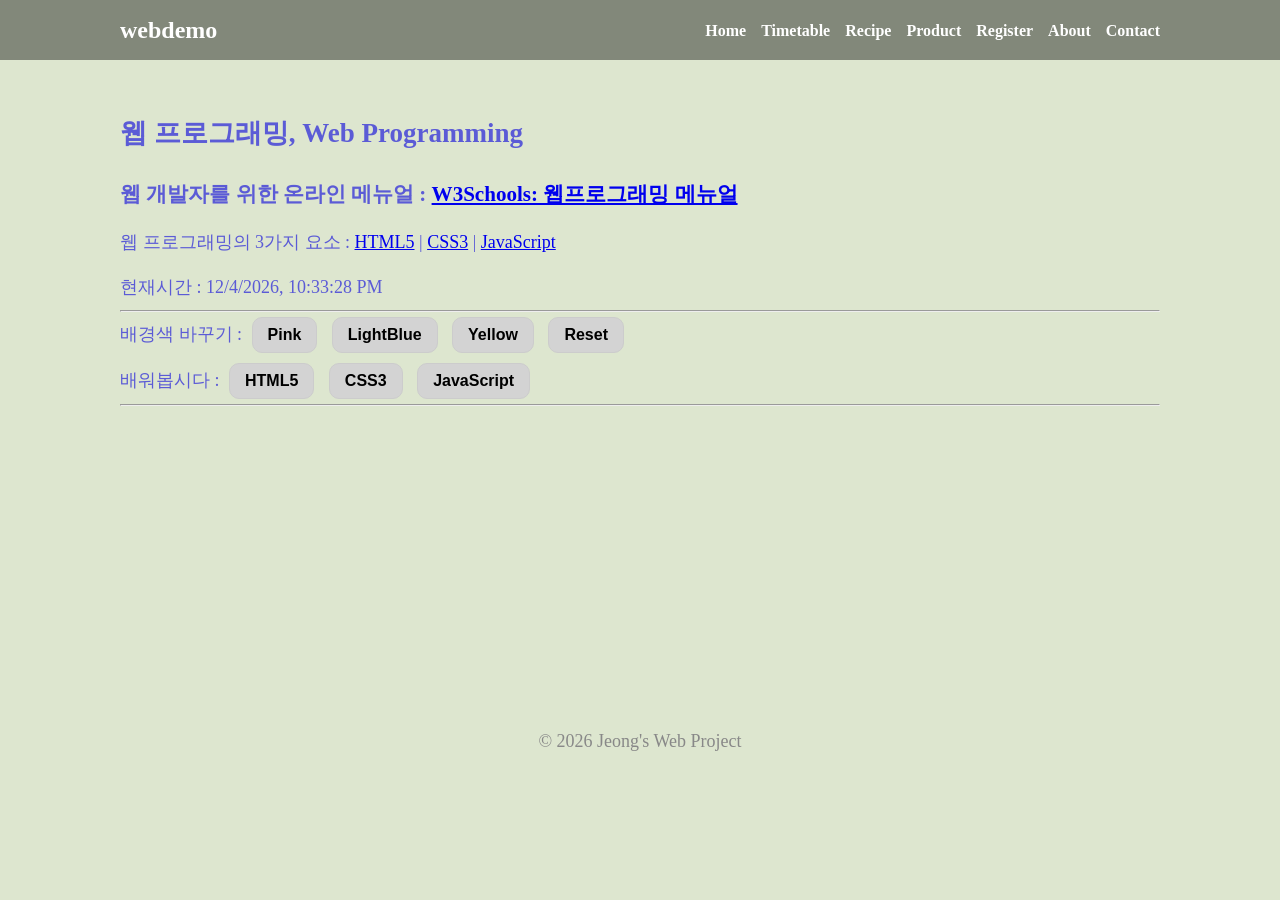
<file: index.html>
<!doctype html>
<html lang="ko">
  <head>
    <meta charset="UTF-8" />
    <meta name="viewport" content="width=device-width, initial-scale=1.0" />
    <title>웹프로그래밍 데모</title>
    <link rel="stylesheet" href="style.css" />
  </head>
  <body>
    <nav class="navbar">
      <div class="container">
        <div class="logo">webdemo</div>
        <ul class="nav">
          <li><a href="index.html">Home</a></li>
          <li><a href="timetable.html">Timetable</a></li>
          <li><a href="recipe.html">Recipe</a></li>
          <li><a href="product.html">Product</a></li>
          <li><a href="input.html">Register</a></li>
          <li><a href="about.html">About</a></li>
          <li><a href="contact.html">Contact</a></li>
        </ul>
      </div>
    </nav>

    <section class="main">
      <div class="container">
        <h1>웹 프로그래밍, Web Programming</h1>

        <h3>
          웹 개발자를 위한 온라인 메뉴얼 :
          <a href="https://www.w3schools.com/" target="_blank">
            W3Schools: 웹프로그래밍 메뉴얼
          </a>
        </h3>
        <p>
          웹 프로그래밍의 3가지 요소 :
          <a href="https://www.w3schools.com/html/default.asp">HTML5</a> |
          <a href="https://www.w3schools.com/css/default.asp">CSS3</a> |
          <a href="https://www.w3schools.com/js/default.asp">JavaScript</a>
        </p>
        <p>현재시간 : <span id="time"></span></p>

        <hr />

        <p>
          배경색 바꾸기 :
          <button onclick="pink()">Pink</button>
          <button onclick="lightblue()">LightBlue</button>
          <button onclick="yellow()">Yellow</button>
          <button onclick="reset()">Reset</button>
        </p>
        <p>
          배워봅시다 :
          <button onmouseover="showhtml()" onmouseout="hide()">HTML5</button>
          <button onmouseover="showcss()" onmouseout="hide()">CSS3</button>
          <button onmouseover="showjs()" onmouseout="hide()">JavaScript</button>
        </p>
        <hr />
        <br />
        <div>
          <img id="fig" height="200px" />
          <p id="desc"></p>
        </div>
      </div>
    </section>

    <footer style="text-align: center; padding: 20px; color: #888">
      <p>© 2026 Jeong's Web Project</p>
    </footer>

    <script src="main.js"></script>
  </body>
</html>
</file>
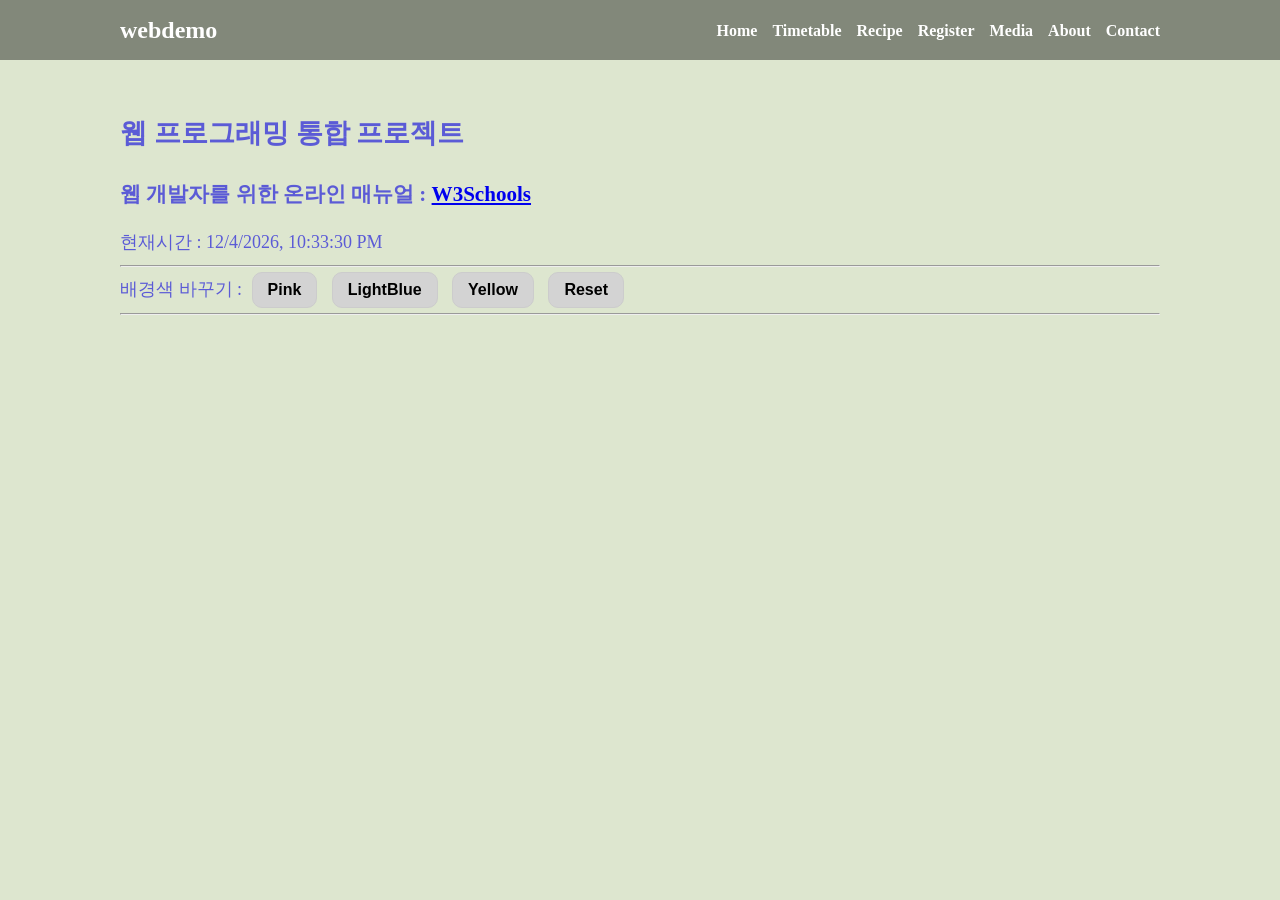
<file: about.html>
<!doctype html>
<html lang="ko">
  <head>
    <meta charset="UTF-8" />
    <meta name="viewport" content="width=device-width, initial-scale=1.0" />
    <title>웹프로그래밍 데모 - Home</title>
    <link rel="stylesheet" href="style.css" />
  </head>
  <body>
    <nav class="navbar">
      <div class="container">
        <div class="logo">webdemo</div>
        <ul class="nav">
          <li><a href="index.html">Home</a></li>
          <li><a href="timetable.html">Timetable</a></li>
          <li><a href="recipe.html">Recipe</a></li>
          <li><a href="input.html">Register</a></li>
          <li><a href="media.html">Media</a></li>
          <li><a href="about.html">About</a></li>
          <li><a href="contact.html">Contact</a></li>
        </ul>
      </div>
    </nav>

    <section class="main">
      <div class="container">
        <h1>웹 프로그래밍 통합 프로젝트</h1>
        <h3>
          웹 개발자를 위한 온라인 매뉴얼 :
          <a href="https://www.w3schools.com/" target="_blank">W3Schools</a>
        </h3>
        <p>현재시간 : <span id="time"></span></p>
        <hr />
        <p>
          배경색 바꾸기 :
          <button onclick="pink()">Pink</button>
          <button onclick="lightblue()">LightBlue</button>
          <button onclick="yellow()">Yellow</button>
          <button onclick="reset()">Reset</button>
        </p>
        <hr />
        <div>
          <img id="fig" height="200px" />
          <p id="desc"></p>
        </div>
      </div>
    </section>

    <script src="main.js"></script>
  </body>
</html>
</file>
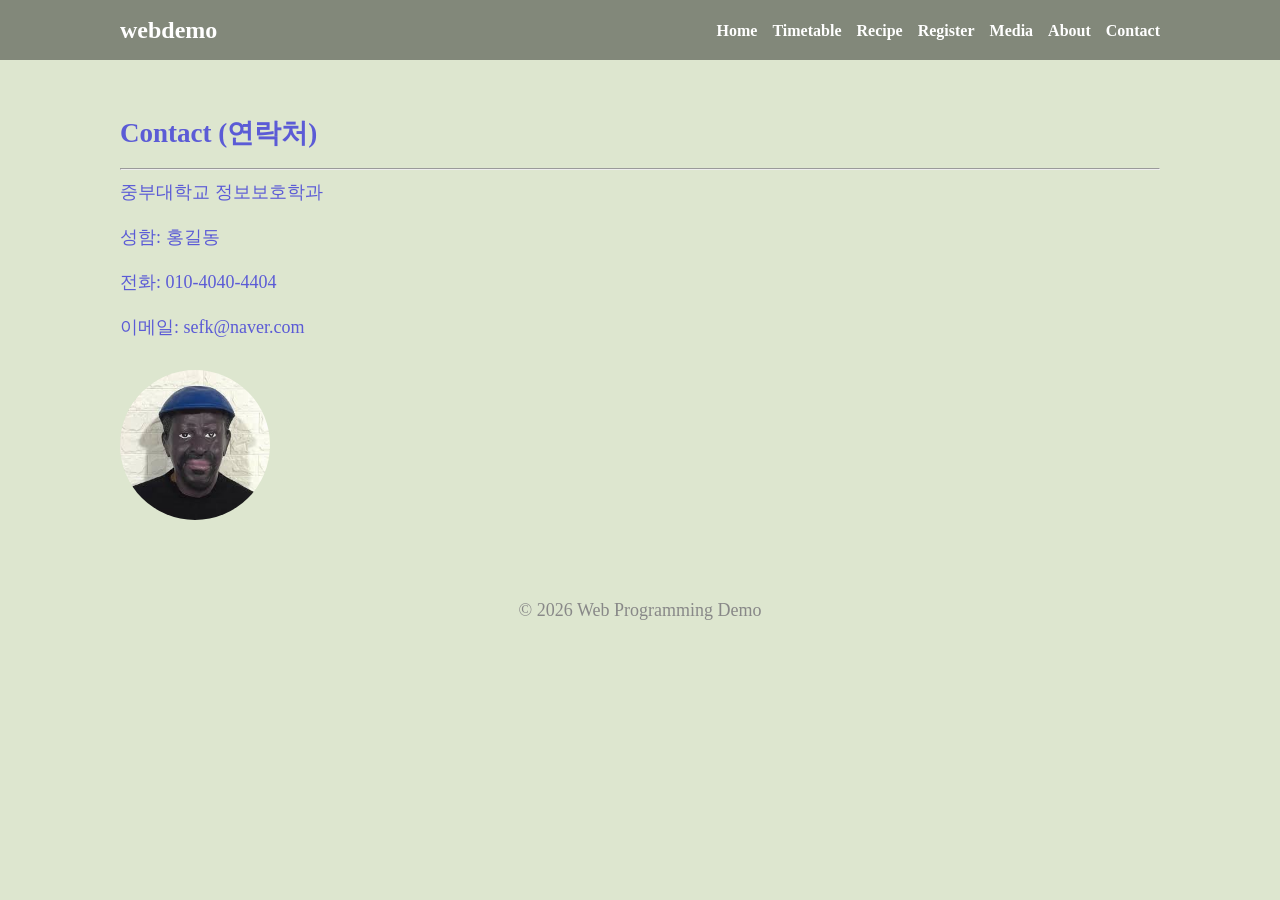
<file: contact.html>
<!doctype html>
<html lang="ko">
  <head>
    <meta charset="UTF-8" />
    <meta name="viewport" content="width=device-width, initial-scale=1.0" />
    <title>웹프로그래밍 데모 - Contact</title>
    <link rel="stylesheet" href="style.css" />
  </head>
  <body>
    <nav class="navbar">
      <div class="container">
        <div class="logo">webdemo</div>
        <ul class="nav">
          <li><a href="index.html">Home</a></li>
          <li><a href="timetable.html">Timetable</a></li>
          <li><a href="recipe.html">Recipe</a></li>
          <li><a href="input.html">Register</a></li>
          <li><a href="media.html">Media</a></li>
          <li><a href="about.html">About</a></li>
          <li><a href="contact.html">Contact</a></li>
        </ul>
      </div>
    </nav>

    <section class="main">
      <div class="container">
        <h1>Contact (연락처)</h1>
        <hr />
        <p>중부대학교 정보보호학과</p>
        <p>성함: 홍길동</p>
        <p>전화: 010-4040-4404</p>
        <p>이메일: sefk@naver.com</p>

        <img
          src="dodo.png"
          alt="user profile"
          style="max-width: 150px; margin-top: 20px; border-radius: 50%"
        />
      </div>
    </section>

    <footer style="text-align: center; padding: 20px; color: #888">
      <p>© 2026 Web Programming Demo</p>
    </footer>

    <script src="main.js"></script>
  </body>
</html>
</file>
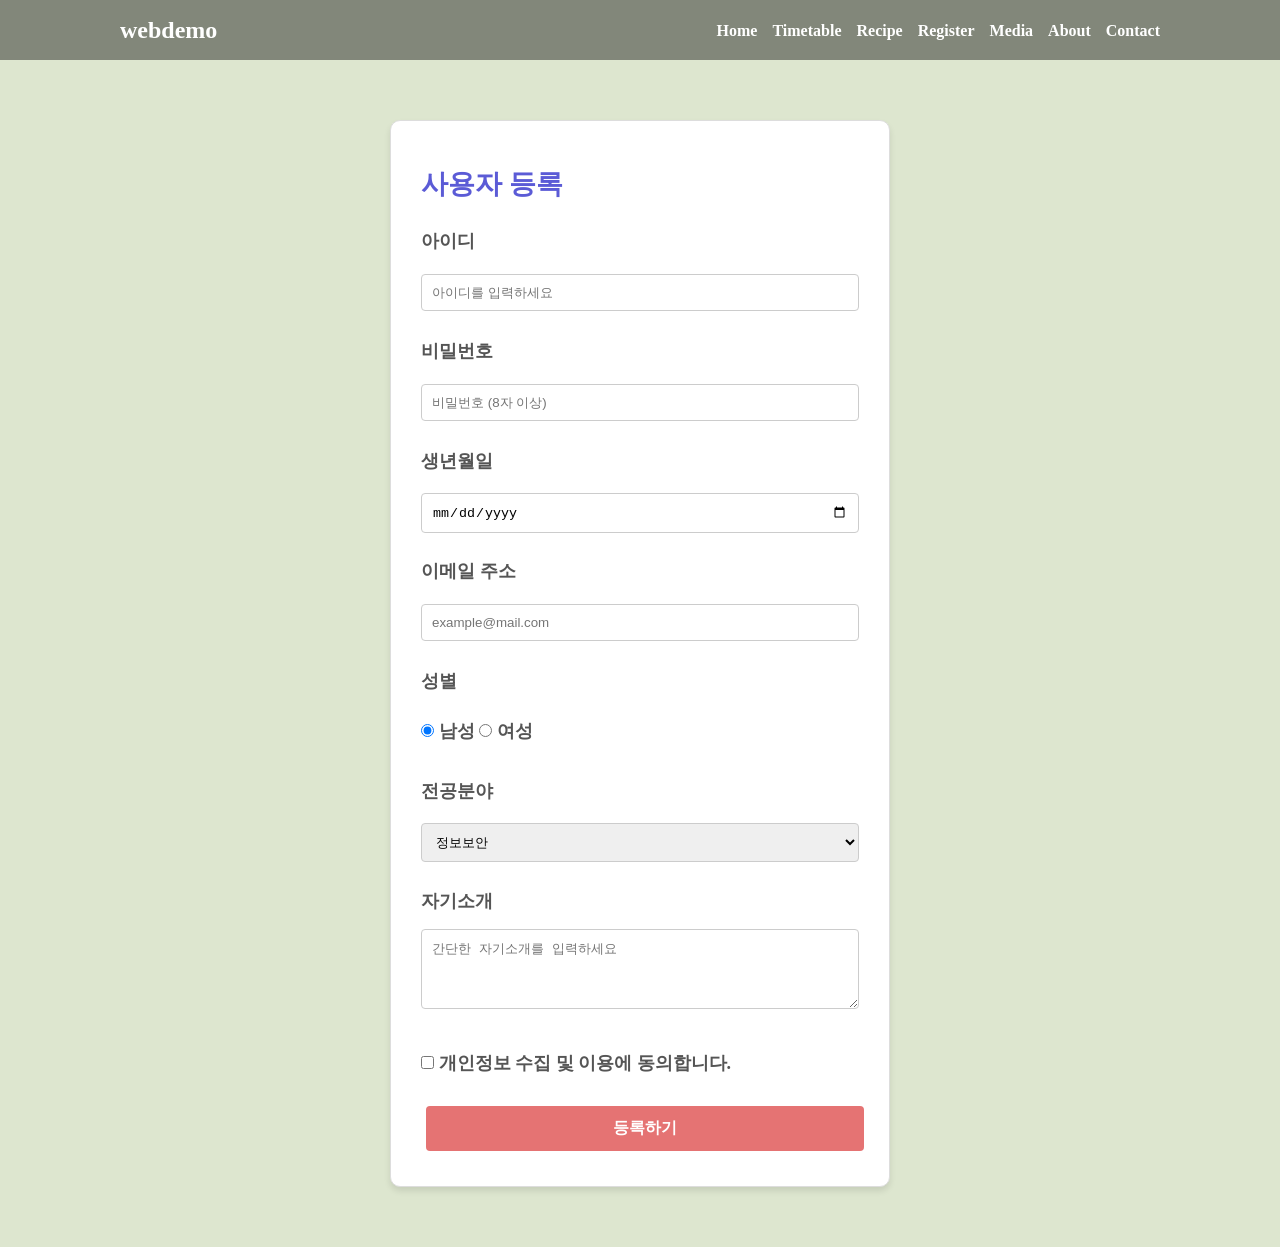
<file: input.html>
<!doctype html>
<html lang="ko">
  <head>
    <meta charset="UTF-8" />
    <meta name="viewport" content="width=device-width, initial-scale=1.0" />
    <title>웹프로그래밍 데모 - Register</title>
    <link rel="stylesheet" href="style.css" />
    <style>
      /* 사용자 등록 페이지 전용 추가 스타일 */
      .form-container {
        max-width: 500px;
        margin: 20px auto;
        background: #fff;
        padding: 30px;
        border-radius: 10px;
        border: 1px solid #ddd;
        box-shadow: 0 4px 6px rgba(0, 0, 0, 0.1);
      }
      .form-group {
        margin-bottom: 15px;
      }
      label {
        display: block;
        margin-bottom: 5px;
        font-weight: bold;
        color: #555;
      }
      input[type='text'],
      input[type='password'],
      input[type='email'],
      input[type='date'],
      select,
      textarea {
        width: 100%;
        padding: 10px;
        border: 1px solid #ccc;
        border-radius: 4px;
        box-sizing: border-box;
      }
      textarea {
        resize: vertical;
        min-height: 80px;
      }
      .btn-submit {
        width: 100%;
        padding: 12px;
        background-color: #e57373;
        border: none;
        color: white;
        font-size: 16px;
        font-weight: bold;
        border-radius: 4px;
        cursor: pointer;
      }
      .btn-submit:hover {
        background-color: #d32f2f;
      }
    </style>
  </head>
  <body>
    <nav class="navbar">
      <div class="container">
        <div class="logo">webdemo</div>
        <ul class="nav">
          <li><a href="index.html">Home</a></li>
          <li><a href="timetable.html">Timetable</a></li>
          <li><a href="recipe.html">Recipe</a></li>
          <li><a href="input.html">Register</a></li>
          <li><a href="media.html">Media</a></li>
          <li><a href="about.html">About</a></li>
          <li><a href="contact.html">Contact</a></li>
        </ul>
      </div>
    </nav>

    <main class="main">
      <div class="container">
        <div class="form-container">
          <h2>사용자 등록</h2>
          <form action="#" method="post">
            <div class="form-group">
              <label for="userid">아이디</label>
              <input
                type="text"
                id="userid"
                name="userid"
                placeholder="아이디를 입력하세요"
                required
              />
            </div>

            <div class="form-group">
              <label for="userpw">비밀번호</label>
              <input
                type="password"
                id="userpw"
                name="userpw"
                placeholder="비밀번호 (8자 이상)"
                required
              />
            </div>

            <div class="form-group">
              <label for="birth">생년월일</label>
              <input type="date" id="birth" name="birth" />
            </div>

            <div class="form-group">
              <label for="email">이메일 주소</label>
              <input
                type="email"
                id="email"
                name="email"
                placeholder="example@mail.com"
              />
            </div>

            <div class="form-group">
              <label>성별</label>
              <input
                type="radio"
                name="gender"
                value="male"
                id="male"
                checked
              />
              <label style="display: inline" for="male">남성</label>
              <input type="radio" name="gender" value="female" id="female" />
              <label style="display: inline" for="female">여성</label>
            </div>

            <div class="form-group">
              <label for="major">전공분야</label>
              <select id="major" name="major">
                <option value="security">정보보안</option>
                <option value="web">웹 프로그래밍</option>
                <option value="cloud">클라우드 컴퓨팅</option>
                <option value="linux">리눅스 시스템</option>
              </select>
            </div>

            <div class="form-group">
              <label for="intro">자기소개</label>
              <textarea
                id="intro"
                name="intro"
                placeholder="간단한 자기소개를 입력하세요"
              ></textarea>
            </div>

            <div class="form-group">
              <input type="checkbox" id="agree" name="agree" required />
              <label style="display: inline" for="agree"
                >개인정보 수집 및 이용에 동의합니다.</label
              >
            </div>

            <button type="submit" class="btn-submit">등록하기</button>
          </form>
        </div>
      </div>
    </main>

    <script src="main.js"></script>
  </body>
</html>
</file>
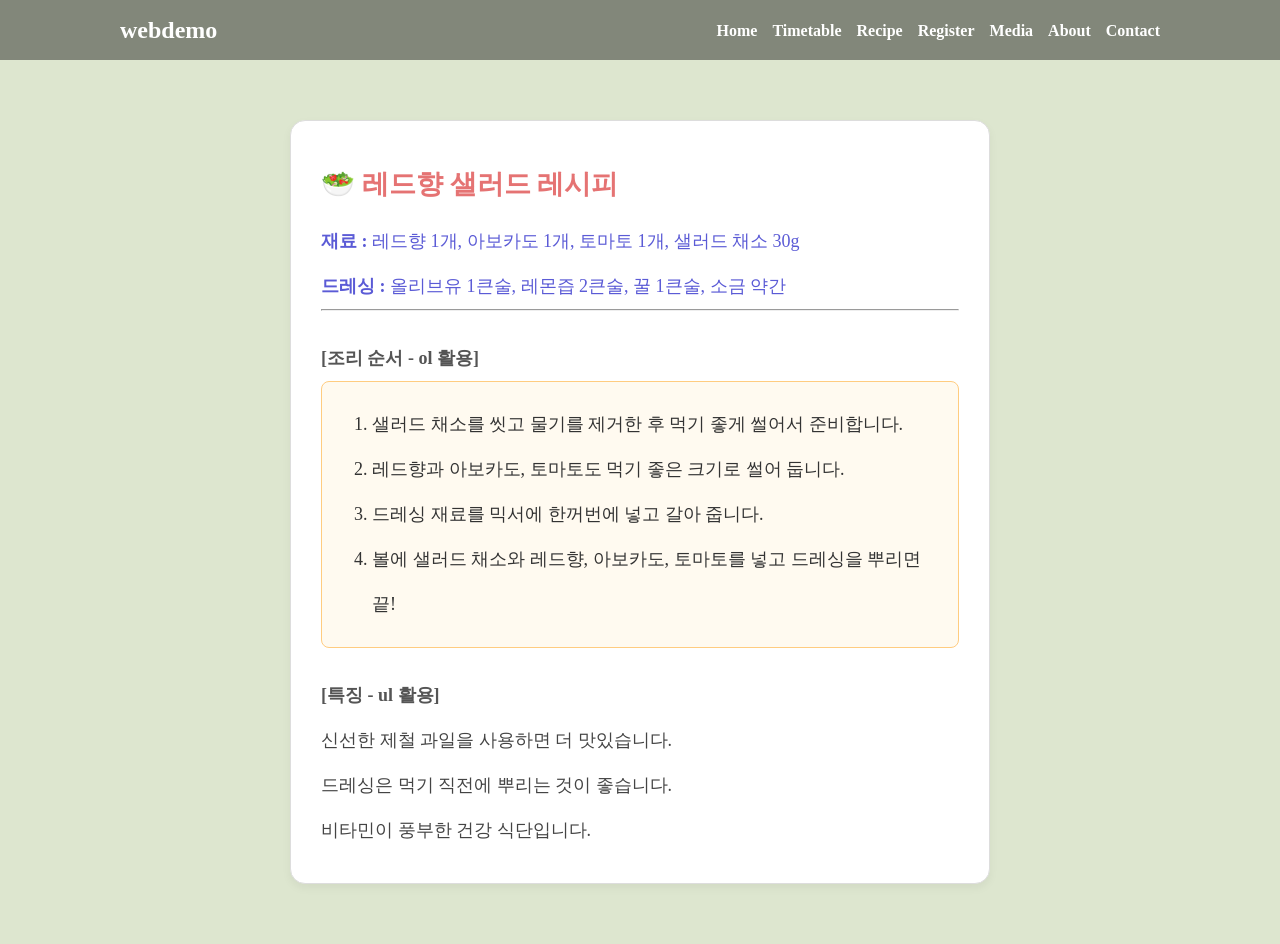
<file: recipe.html>
<!doctype html>
<html lang="ko">
  <head>
    <meta charset="UTF-8" />
    <meta name="viewport" content="width=device-width, initial-scale=1.0" />
    <title>웹프로그래밍 데모 - Recipe</title>
    <link rel="stylesheet" href="style.css" />
    <style>
      /* 레시피 페이지 전용 스타일 */
      .recipe-container {
        border: 1px solid #ddd;
        padding: 30px;
        max-width: 700px;
        margin: 20px auto;
        background-color: #fff;
        border-radius: 15px;
        box-shadow: 0 4px 10px rgba(0, 0, 0, 0.05);
      }
      .ordered-list {
        border: 1px solid #ffcc80;
        padding: 20px 20px 20px 50px;
        background-color: #fffaf0;
        border-radius: 8px;
        color: #333;
      }
      h2 {
        color: #e57373;
        margin-top: 0;
      }
      h4 {
        margin-top: 25px;
        color: #555;
      }
    </style>
  </head>
  <body>
    <nav class="navbar">
      <div class="container">
        <div class="logo">webdemo</div>
        <ul class="nav">
          <li><a href="index.html">Home</a></li>
          <li><a href="timetable.html">Timetable</a></li>
          <li><a href="recipe.html">Recipe</a></li>
          <li><a href="input.html">Register</a></li>
          <li><a href="media.html">Media</a></li>
          <li><a href="about.html">About</a></li>
          <li><a href="contact.html">Contact</a></li>
        </ul>
      </div>
    </nav>

    <main class="main">
      <div class="container">
        <div class="recipe-container">
          <h2>🥗 레드향 샐러드 레시피</h2>
          <p>
            <b>재료 : </b>레드향 1개, 아보카도 1개, 토마토 1개, 샐러드 채소 30g
          </p>
          <p>
            <b>드레싱 : </b>올리브유 1큰술, 레몬즙 2큰술, 꿀 1큰술, 소금 약간
          </p>

          <hr />

          <h4>[조리 순서 - ol 활용]</h4>
          <ol class="ordered-list">
            <li>
              샐러드 채소를 씻고 물기를 제거한 후 먹기 좋게 썰어서 준비합니다.
            </li>
            <li>레드향과 아보카도, 토마토도 먹기 좋은 크기로 썰어 둡니다.</li>
            <li>드레싱 재료를 믹서에 한꺼번에 넣고 갈아 줍니다.</li>
            <li>
              볼에 샐러드 채소와 레드향, 아보카도, 토마토를 넣고 드레싱을 뿌리면
              끝!
            </li>
          </ol>

          <h4>[특징 - ul 활용]</h4>
          <ul style="color: #444">
            <li>신선한 제철 과일을 사용하면 더 맛있습니다.</li>
            <li>드레싱은 먹기 직전에 뿌리는 것이 좋습니다.</li>
            <li>비타민이 풍부한 건강 식단입니다.</li>
          </ul>
        </div>
      </div>
    </main>

    <script src="main.js"></script>
  </body>
</html>
</file>
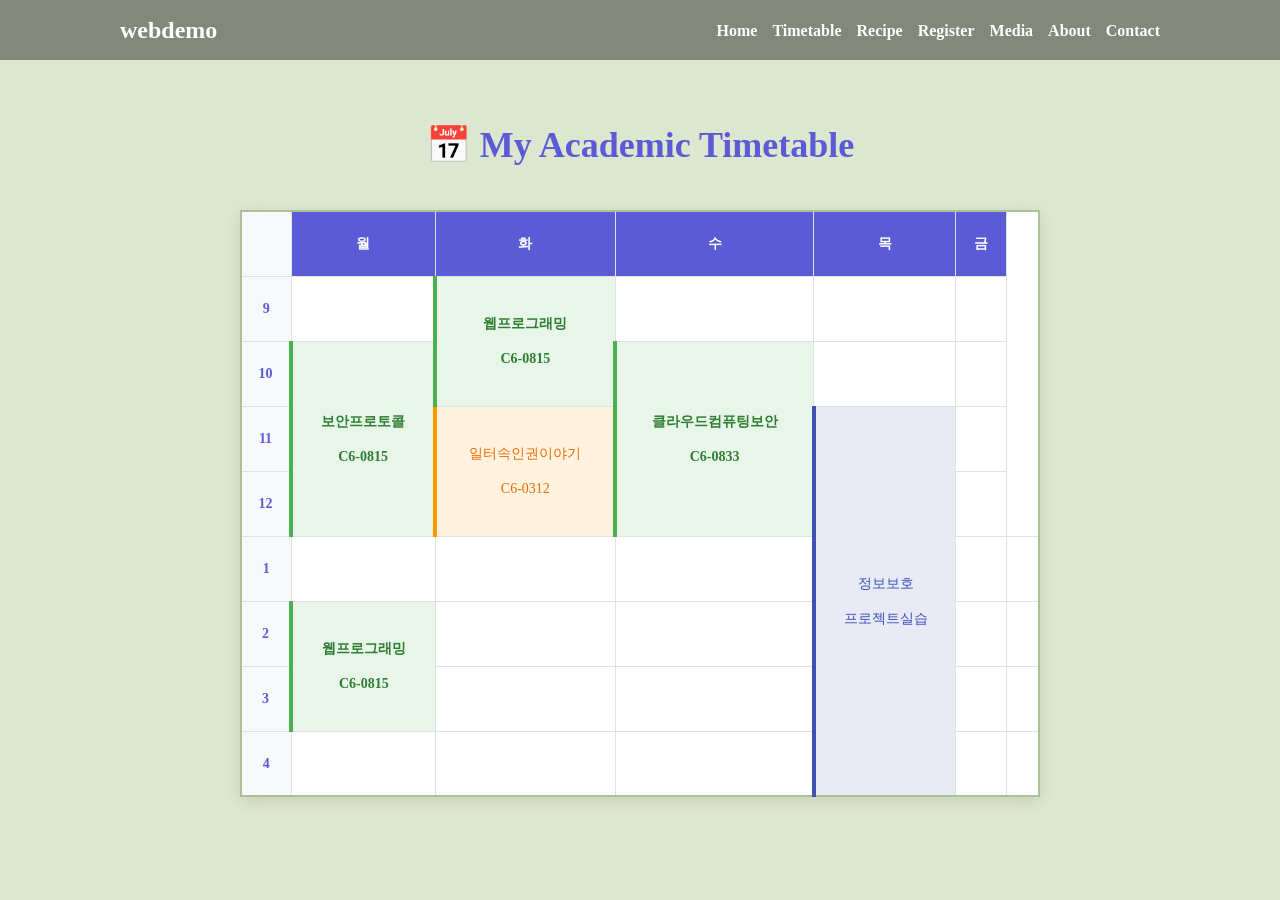
<file: timetable.html>
<!doctype html>
<html lang="ko">
  <head>
    <meta charset="UTF-8" />
    <meta name="viewport" content="width=device-width, initial-scale=1.0" />
    <title>웹프로그래밍 데모 - Timetable</title>
    <link rel="stylesheet" href="style.css" />
    <style>
      /* 시간표 페이지 전용 디자인 */
      table {
        border-collapse: collapse;
        width: 100%;
        max-width: 800px;
        margin: 20px auto;
        background-color: #fff;
        border: 2px solid #aec095;
        box-shadow: 0 4px 15px rgba(0, 0, 0, 0.1);
      }
      th,
      td {
        border: 1px solid #dee2e6;
        padding: 12px;
        text-align: center;
        font-size: 14px;
        height: 65px;
      }
      th {
        color: white;
        background-color: #5b5bd6;
        font-weight: bold;
      }
      .time-col {
        background-color: #f8f9fa;
        color: #5b5bd6;
        font-weight: bold;
        width: 50px;
      }
      .subject {
        background-color: #e8f5e9;
        color: #2e7d32;
        font-weight: bold;
        border-left: 4px solid #4caf50;
      }
      .project {
        background-color: #e8eaf6;
        color: #3f51b5;
        border-left: 4px solid #3f51b5;
      }
      .human-rights {
        background-color: #fff3e0;
        color: #ef6c00;
        border-left: 4px solid #ff9800;
      }
    </style>
  </head>
  <body>
    <nav class="navbar">
      <div class="container">
        <div class="logo">webdemo</div>
        <ul class="nav">
          <li><a href="index.html">Home</a></li>
          <li><a href="timetable.html">Timetable</a></li>
          <li><a href="recipe.html">Recipe</a></li>
          <li><a href="input.html">Register</a></li>
          <li><a href="media.html">Media</a></li>
          <li><a href="about.html">About</a></li>
          <li><a href="contact.html">Contact</a></li>
        </ul>
      </div>
    </nav>

    <main class="main">
      <div class="container">
        <h1 style="text-align: center; margin-bottom: 20px">
          📅 My Academic Timetable
        </h1>

        <table>
          <thead>
            <tr>
              <th class="time-col"></th>
              <th>월</th>
              <th>화</th>
              <th>수</th>
              <th>목</th>
              <th>금</th>
            </tr>
          </thead>
          <tbody>
            <tr>
              <td class="time-col">9</td>
              <td></td>
              <td rowspan="2" class="subject">웹프로그래밍<br />C6-0815</td>
              <td></td>
              <td></td>
              <td></td>
            </tr>
            <tr>
              <td class="time-col">10</td>
              <td rowspan="3" class="subject">보안프로토콜<br />C6-0815</td>
              <td rowspan="3" class="subject">
                클라우드컴퓨팅보안<br />C6-0833
              </td>
              <td></td>
              <td></td>
            </tr>
            <tr>
              <td class="time-col">11</td>
              <td rowspan="2" class="human-rights">
                일터속인권이야기<br />C6-0312
              </td>
              <td rowspan="6" class="project">정보보호<br />프로젝트실습</td>
              <td></td>
            </tr>
            <tr>
              <td class="time-col">12</td>
              <td></td>
            </tr>
            <tr>
              <td class="time-col">1</td>
              <td></td>
              <td></td>
              <td></td>
              <td></td>
              <td></td>
            </tr>
            <tr>
              <td class="time-col">2</td>
              <td rowspan="2" class="subject">웹프로그래밍<br />C6-0815</td>
              <td></td>
              <td></td>
              <td></td>
              <td></td>
            </tr>
            <tr>
              <td class="time-col">3</td>
              <td></td>
              <td></td>
              <td></td>
              <td></td>
            </tr>
            <tr>
              <td class="time-col">4</td>
              <td></td>
              <td></td>
              <td></td>
              <td></td>
              <td></td>
            </tr>
          </tbody>
        </table>
      </div>
    </main>

    <script src="main.js"></script>
  </body>
</html>
</file>
<file: style.css>
* {
  box-sizing: border-box;
  padding: 0;
  margin: 0;
}

body {
  color: #333;
  background-color: rgb(221, 230, 207); /* 연한 연두색 배경 */
  font-size: 18px;
  line-height: 1.5;
}

ul {
  list-style-type: none;
}

.container {
  max-width: 1100px;
  margin: 0 auto;
  padding: 0 30px;
}

/* 메인 콘텐츠 영역의 글자색과 줄간격 */
.main {
  color: rgb(91, 91, 214); /* 파란색 계열 글자색 */
  line-height: 2.5;
  padding: 40px 0; /* 상하 여백 추가 */
}

/* 상단 내비게이션 바 */
.navbar {
  background-color: rgba(0, 0, 0, 0.411); /* 반투명 검정 */
  color: white;
  height: 60px;
  position: sticky; /* 스크롤해도 상단에 고정 (선택 사항) */
  top: 0;
  z-index: 1000;
}

.navbar .container {
  display: flex;
  flex-direction: row;
  justify-content: space-between;
  align-items: center;
  height: 100%;
}

.navbar ul {
  display: flex;
  flex-direction: row;
}

.navbar ul li {
  margin-left: 15px; /* 메뉴가 많아졌으므로 간격을 20px -> 15px로 조절 */
}

.navbar a {
  color: white;
  text-decoration: none;
  font-size: 16px; /* 메뉴가 많아졌으므로 폰트 크기를 20px -> 16px로 조절 */
  font-weight: bold;
  transition: all 0.3s; /* 부드러운 효과 추가 */
}

.navbar a:hover {
  border-bottom: 2px #fff solid;
  color: #ddd;
}

.navbar .logo {
  font-size: x-large;
  font-weight: bolder;
}

/* 버튼 스타일 */
button {
  padding: 8px 15px; /* 패딩 살짝 조정 */
  margin: 5px;
  font-size: 16px;
  font-weight: bold;
  background-color: lightgray;
  border: 1px solid #ccc;
  border-radius: 10px;
  transition: 0.2s;
}

button:hover {
  color: red;
  background-color: rgb(235, 235, 175);
  cursor: pointer;
}
</file>
